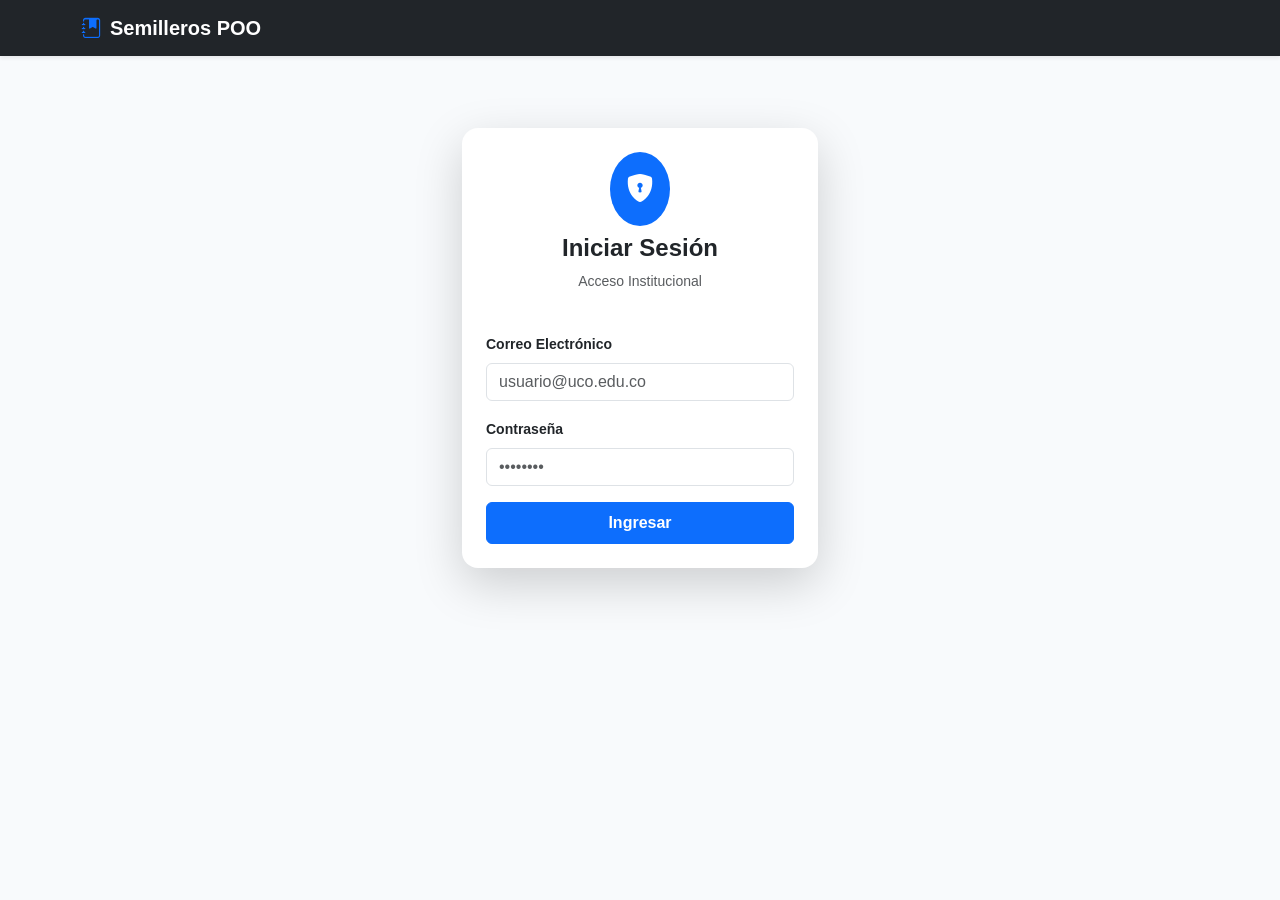
<file: final de poo/wwwroot/index.html>
﻿<!DOCTYPE html>
<html lang="es">
<head>
    <meta charset="UTF-8">
    <meta name="viewport" content="width=device-width, initial-scale=1.0">
    <title>Sistema Académico - Semilleros</title>
    <!-- Bootstrap 5 CSS e Iconos -->
    <link href="https://cdn.jsdelivr.net/npm/bootstrap@5.3.0/dist/css/bootstrap.min.css" rel="stylesheet">
    <link rel="stylesheet" href="https://cdn.jsdelivr.net/npm/bootstrap-icons@1.11.0/font/bootstrap-icons.css">
    <style>
        body {
            background-color: #f8fafc;
            font-family: 'Segoe UI', Tahoma, Geneva, Verdana, sans-serif;
        }

        .card-grupo {
            border: none;
            border-radius: 12px;
        }

        .article-box {
            background: #eef2ff;
            border-left: 4px solid #4f46e5;
            border-radius: 6px;
            padding: 12px;
        }

        .badge-estudiante {
            background-color: #f1f5f9;
            color: #334155;
            border: 1px solid #e2e8f0;
        }
    </style>
</head>
<body>

    <!-- Navegación Superior -->
    <nav class="navbar navbar-dark bg-dark shadow-sm">
        <div class="container">
            <a class="navbar-brand fw-bold" href="#">
                <i class="bi-journal-bookmark-fill me-2 text-primary"></i>Semilleros POO
            </a>
            <div class="d-flex align-items-center">
                <span class="text-white me-3 d-none" id="userBadge">
                    <i class="bi-person-circle me-1"></i> <span id="lblUser"></span>
                    <span class="badge bg-primary ms-1" id="lblRole"></span>
                </span>
                <button id="btnLogout" class="btn btn-outline-light btn-sm d-none">
                    <i class="bi-box-arrow-right me-1"></i> Cerrar Sesión
                </button>
            </div>
        </div>
    </nav>

    <div class="container py-4">

        <!-- VISTA: LOGIN -->
        <div id="viewLogin" class="row justify-content-center py-5">
            <div class="col-md-6 col-lg-4">
                <div class="card shadow-lg p-4 border-0 rounded-4">
                    <div class="text-center mb-4">
                        <div class="bg-primary text-white rounded-circle d-inline-flex p-3 mb-2">
                            <i class="bi-shield-lock-fill fs-3"></i>
                        </div>
                        <h4 class="fw-bold">Iniciar Sesión</h4>
                        <p class="text-muted small">Acceso Institucional</p>
                    </div>

                    <form id="formLogin">
                        <div class="mb-3">
                            <label class="form-label small fw-bold">Correo Electrónico</label>
                            <input type="email" id="txtEmail" class="form-control" placeholder="usuario@uco.edu.co" required>
                        </div>
                        <div class="mb-3">
                            <label class="form-label small fw-bold">Contraseña</label>
                            <input type="password" id="txtPassword" class="form-control" placeholder="••••••••" required>
                        </div>
                        <button type="submit" class="btn btn-primary w-100 py-2 fw-bold">
                            Ingresar
                        </button>
                    </form>
                </div>
            </div>
        </div>

        <!-- VISTA: PANEL DE CONTROL -->
        <div id="viewDashboard" class="d-none">
            <div class="d-flex justify-content-between align-items-center mb-4 pb-3 border-bottom">
                <div>
                    <h3 class="fw-bold text-dark mb-1" id="dashTitle">Panel de Gestión</h3>
                    <p class="text-muted mb-0" id="dashSubtitle">Consulta y administración de semilleros</p>
                </div>
            </div>

            <!-- Contenedor para Alertas -->
            <div id="alertContainer"></div>

            <!-- Contenido dinámico por Rol (Docente, Estudiante o Administrador) -->
            <div id="roleContent"></div>
        </div>

    </div>

    <!-- Script de Bootstrap 5 -->
    <script src="https://cdn.jsdelivr.net/npm/bootstrap@5.3.0/dist/js/bootstrap.bundle.min.js"></script>
    <script>
                const API_URL = '/api';
                let listaArticulosGlobal = [];

                // Procesar formulario de Inicio de Sesión
                document.getElementById('formLogin').addEventListener('submit', async (e) => {
                    e.preventDefault();
                    const email = document.getElementById('txtEmail').value;
                    const password = document.getElementById('txtPassword').value;

                    try {
                        const res = await fetch(`${API_URL}/Auth/login`, {
                            method: 'POST',
                            headers: { 'Content-Type': 'application/json' },
                            body: JSON.stringify({ email, password })
                        });

                        if (!res.ok) throw new Error("Credenciales inválidas");

                        const data = await res.json();
                        localStorage.setItem('jwtToken', data.token);
                        localStorage.setItem('userEmail', email);
                        localStorage.setItem('userRole', data.rol);

                        mostrarDashboard();
                    } catch (err) {
                        showAlert('Correo o contraseña incorrectos', 'danger');
                    }
                });

                // Cerrar sesión
                document.getElementById('btnLogout').addEventListener('click', () => {
                    localStorage.clear();
                    document.getElementById('viewLogin').classList.remove('d-none');
                    document.getElementById('viewDashboard').classList.add('d-none');
                    document.getElementById('userBadge').classList.add('d-none');
                    document.getElementById('btnLogout').classList.add('d-none');
                    document.getElementById('txtEmail').value = '';
                    document.getElementById('txtPassword').value = '';
                });

                // Configuración y enrutamiento del Dashboard según el Rol
                async function mostrarDashboard() {
                    const token = localStorage.getItem('jwtToken');
                    const role = localStorage.getItem('userRole');
                    const email = localStorage.getItem('userEmail');

                    if (!token) return;

                    document.getElementById('viewLogin').classList.add('d-none');
                    document.getElementById('viewDashboard').classList.remove('d-none');
                    document.getElementById('userBadge').classList.remove('d-none');
                    document.getElementById('btnLogout').classList.remove('d-none');
                    document.getElementById('lblUser').innerText = email;
                    document.getElementById('lblRole').innerText = role;

                    await cargarArticulos();

                    if (role === 'Docente') {
                        document.getElementById('dashTitle').innerText = "Panel Docente - Mis Grupos a Cargo";
                        document.getElementById('dashSubtitle').innerText = "Asigna manualmente artículos científicos exclusivos a tus 5 grupos.";
                        cargarVistaDocente();
                    } else if (role === 'Estudiante') {
                        document.getElementById('dashTitle').innerText = "Mi Semillero de Investigación";
                        document.getElementById('dashSubtitle').innerText = "Consulta tu grupo, compañero, docente y artículo asignado.";
                        cargarVistaEstudiante();
                    } else if (role === 'Administrador') {
                        document.getElementById('dashTitle').innerText = "Panel Administrador";
                        document.getElementById('dashSubtitle').innerText = "Vista consolidada general de todos los grupos y docentes.";
                        cargarVistaAdmin();
                    }
                }

                // Obtener la lista general de artículos para validar estado
                async function cargarArticulos() {
                    const token = localStorage.getItem('jwtToken');
                    const res = await fetch(`${API_URL}/Proceso/articulos`, {
                        headers: { 'Authorization': `Bearer ${token}` }
                    });
                    if (res.ok) listaArticulosGlobal = await res.json();
                }

                // VISTA DOCENTE: Sus 5 grupos con selector de artículos exclusivo
                async function cargarVistaDocente() {
                    const token = localStorage.getItem('jwtToken');

                    await cargarArticulos();

                    const res = await fetch(`${API_URL}/Proceso/docente/mis-grupos`, {
                        headers: { 'Authorization': `Bearer ${token}` }
                    });

                    const grupos = await res.json();
                    const container = document.getElementById('roleContent');
                    container.innerHTML = '<div class="row g-4" id="gridDocente"></div>';
                    const grid = document.getElementById('gridDocente');

                    grupos.forEach(grupo => {
                        let options = '<option value="0">-- Sin Artículo (Desasignar) --</option>';

                        listaArticulosGlobal.forEach(art => {
                            const esArticuloDeEsteGrupo = (grupo.articuloAsignado && grupo.articuloAsignado.id === art.id);

                            // Si el artículo ya está asignado a OTRO grupo, se inhabilita para exclusividad
                            if (art.asignado && !esArticuloDeEsteGrupo) {
                                options += `<option value="${art.id}" disabled style="color: #a0aec0;">#${art.id} - ${art.titulo} (ASIGNADO A OTRO GRUPO)</option>`;
                            } else {
                                const sel = esArticuloDeEsteGrupo ? 'selected' : '';
                                options += `<option value="${art.id}" ${sel}>#${art.id} - ${art.titulo}</option>`;
                            }
                        });

                        grid.innerHTML += `
                            <div class="col-md-6">
                                <div class="card card-grupo shadow-sm p-4 h-100">
                                    <div class="d-flex justify-content-between align-items-center mb-2">
                                        <h5 class="fw-bold text-dark mb-0">${grupo.nombreGrupo}</h5>
                                        <span class="badge bg-secondary">Grupo #${grupo.id}</span>
                                    </div>
                                    <small class="text-muted d-block mb-3">Docente: ${grupo.docenteNombre}</small>

                                    <div class="mb-3">
                                        <label class="form-label small fw-bold">Integrantes:</label><br>
                                        ${grupo.estudiantes.map(e => `<span class="badge badge-estudiante me-1 p-2"><i class="bi-person"></i> ${e.nombre} (${e.email})</span>`).join('')}
                                    </div>

                                    <div class="mt-auto pt-3 border-top">
                                        <label class="form-label small fw-bold">Asignación Exclusiva de Artículo:</label>
                                        <div class="input-group">
                                            <select class="form-select" id="selArticulo_${grupo.id}">
                                                ${options}
                                            </select>
                                            <button class="btn btn-primary" onclick="guardarAsignacionManual(${grupo.id})">
                                                <i class="bi-check-lg"></i> Asignar
                                            </button>
                                        </div>
                                    </div>
                                </div>
                            </div>`;
                    });
                }

                // Petición al backend para guardar la asignación exclusiva
                async function guardarAsignacionManual(grupoId) {
                    const token = localStorage.getItem('jwtToken');
                    const articuloId = document.getElementById(`selArticulo_${grupoId}`).value;

                    const res = await fetch(`${API_URL}/Proceso/docente/asignar-manual`, {
                        method: 'POST',
                        headers: {
                            'Authorization': `Bearer ${token}`,
                            'Content-Type': 'application/json'
                        },
                        body: JSON.stringify({ grupoId: parseInt(grupoId), articuloId: parseInt(articuloId) })
                    });

                    const data = await res.json();
                    if (res.ok) {
                        showAlert(data.mensaje, 'success');
                        cargarVistaDocente();
                    } else {
                        showAlert(data.mensaje, 'danger');
                    }
                }

                // VISTA ESTUDIANTE: Visualizar su grupo, compañero, docente y artículo asignado
                async function cargarVistaEstudiante() {
                    const token = localStorage.getItem('jwtToken');
                    const res = await fetch(`${API_URL}/Proceso/estudiante/mi-grupo`, {
                        headers: { 'Authorization': `Bearer ${token}` }
                    });

                    const grupo = await res.json();
                    const container = document.getElementById('roleContent');

                    const articuloHTML = grupo.articuloAsignado
                        ? `<div class="article-box mt-3">
                            <span class="badge bg-primary mb-2">Artículo Asignado #${grupo.articuloAsignado.id}</span>
                            <h5 class="fw-bold text-dark">${grupo.articuloAsignado.titulo}</h5>
                            <p class="text-muted mb-0 small">${grupo.articuloAsignado.resumen}</p>
                           </div>`
                        : `<div class="alert alert-warning mt-3">El docente a cargo aún no ha asignado un artículo a tu grupo.</div>`;

                    container.innerHTML = `
                        <div class="row justify-content-center">
                            <div class="col-md-8">
                                <div class="card shadow p-4 border-0 rounded-4">
                                    <h4 class="fw-bold text-primary mb-3">${grupo.nombreGrupo}</h4>
                                    <p class="mb-2"><strong><i class="bi-person-badge"></i> Docente a Cargo:</strong> ${grupo.docenteNombre} (${grupo.docenteEmail})</p>

                                    <div class="my-3">
                                        <strong><i class="bi-people-fill"></i> Integrantes del Grupo:</strong>
                                        <div class="mt-2">
                                            ${grupo.estudiantes.map(e => `<div class="badge badge-estudiante p-2 me-2 mb-2 fs-6"><i class="bi-person-circle"></i> ${e.nombre} - ${e.email}</div>`).join('')}
                                        </div>
                                    </div>

                                    ${articuloHTML}
                                </div>
                            </div>
                        </div>`;
                }

                // VISTA ADMINISTRADOR: Tabla consolidada de todos los grupos y docentes
                async function cargarVistaAdmin() {
                    const token = localStorage.getItem('jwtToken');
                    const res = await fetch(`${API_URL}/Proceso/admin/consolidado`, {
                        headers: { 'Authorization': `Bearer ${token}` }
                    });

                    const grupos = await res.json();
                    const container = document.getElementById('roleContent');

                    let filas = '';
                    grupos.forEach(g => {
                        const artStatus = g.articuloAsignado
                            ? `<span class="badge bg-success">#${g.articuloAsignado.id} - ${g.articuloAsignado.titulo}</span>`
                            : `<span class="badge bg-danger">Sin Asignar</span>`;

                        filas += `
                            <tr>
                                <td><strong>${g.id}</strong></td>
                                <td>${g.nombreGrupo}</td>
                                <td>${g.docenteNombre}<br><small class="text-muted">${g.docenteEmail}</small></td>
                                <td>${g.estudiantes.map(e => e.nombre).join(', ')}</td>
                                <td>${artStatus}</td>
                            </tr>`;
                    });

                    container.innerHTML = `
                        <div class="table-responsive bg-white rounded shadow-sm p-3">
                            <table class="table table-hover align-middle">
                                <thead class="table-dark">
                                    <tr>
                                        <th>#</th>
                                        <th>Grupo</th>
                                        <th>Docente</th>
                                        <th>Estudiantes</th>
                                        <th>Artículo Asignado</th>
                                    </tr>
                                </thead>
                                <tbody>${filas}</tbody>
                            </table>
                        </div>`;
                }

                // Mostrar Alertas emergentes
                function showAlert(msg, type) {
                    document.getElementById('alertContainer').innerHTML = `
                        <div class="alert alert-${type} alert-dismissible fade show" role="alert">
                            ${msg}
                            <button type="button" class="btn-close" data-bs-dismiss="alert"></button>
                        </div>`;
                }

                // Comprobar sesión al recargar la página
                if (localStorage.getItem('jwtToken')) {
                    mostrarDashboard();
                }
    </script>
</body>
</html>
</file>
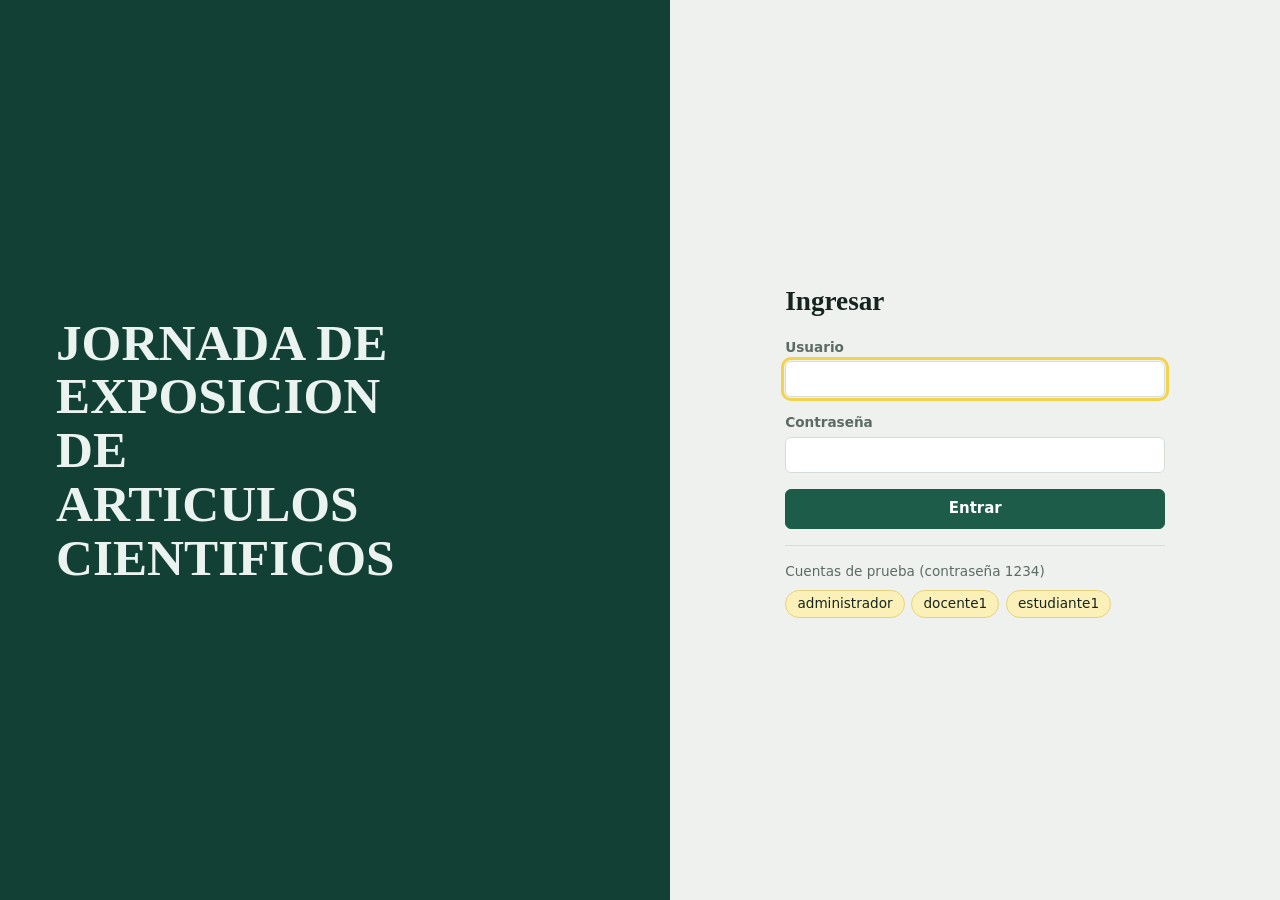
<file: POO_PROYECTO_FINAL_JEAC/API_JEAC_PROYECTO_FINAL/wwwroot/index.html>
<!doctype html>
<html lang="es">
<head>
  <meta charset="utf-8">
  <meta name="viewport" content="width=device-width, initial-scale=1">
  <title>JEAC · Cronograma de exposiciones</title>
  <link rel="stylesheet" href="css/estilos.css">
</head>
<body>

  <!-- Pantalla de ingreso -->
  <main id="vista-login" class="login">
    <section class="login-marca" aria-hidden="true">
      <h1>JORNADA DE EXPOSICION DE ARTICULOS CIENTIFICOS</h1>
    </section>

    <form id="form-login" class="login-form" autocomplete="on">
      <h2>Ingresar</h2>
      <label>Usuario
        <input id="usuario" name="usuario" autocomplete="username" required autofocus>
      </label>
      <label>Contraseña
        <input id="contrasena" name="contrasena" type="password" autocomplete="current-password" required>
      </label>
      <p id="login-error" class="error" role="alert" hidden></p>
      <button class="btn primario" id="login-btn">Entrar</button>

      <div class="demo">
        <p>Cuentas de prueba (contraseña 1234)</p>
        <div>
          <button type="button" data-u="administrador">administrador</button>
          <button type="button" data-u="docente1">docente1</button>
          <button type="button" data-u="estudiante1">estudiante1</button>
        </div>
      </div>
    </form>
  </main>

  <!-- Aplicación (después de ingresar) -->
  <div id="vista-app" hidden>
    <header class="top">
      <strong class="marca">JEAC</strong>
      <span id="top-rol" class="rol"></span>
      <span id="top-nombre" class="nombre"></span>
      <button class="btn" id="btn-salir">Salir</button>
    </header>
    <main id="contenido"></main>
  </div>

  <div id="toasts" aria-live="polite"></div>
  <script src="js/app.js"></script>
</body>
</html>
</file>
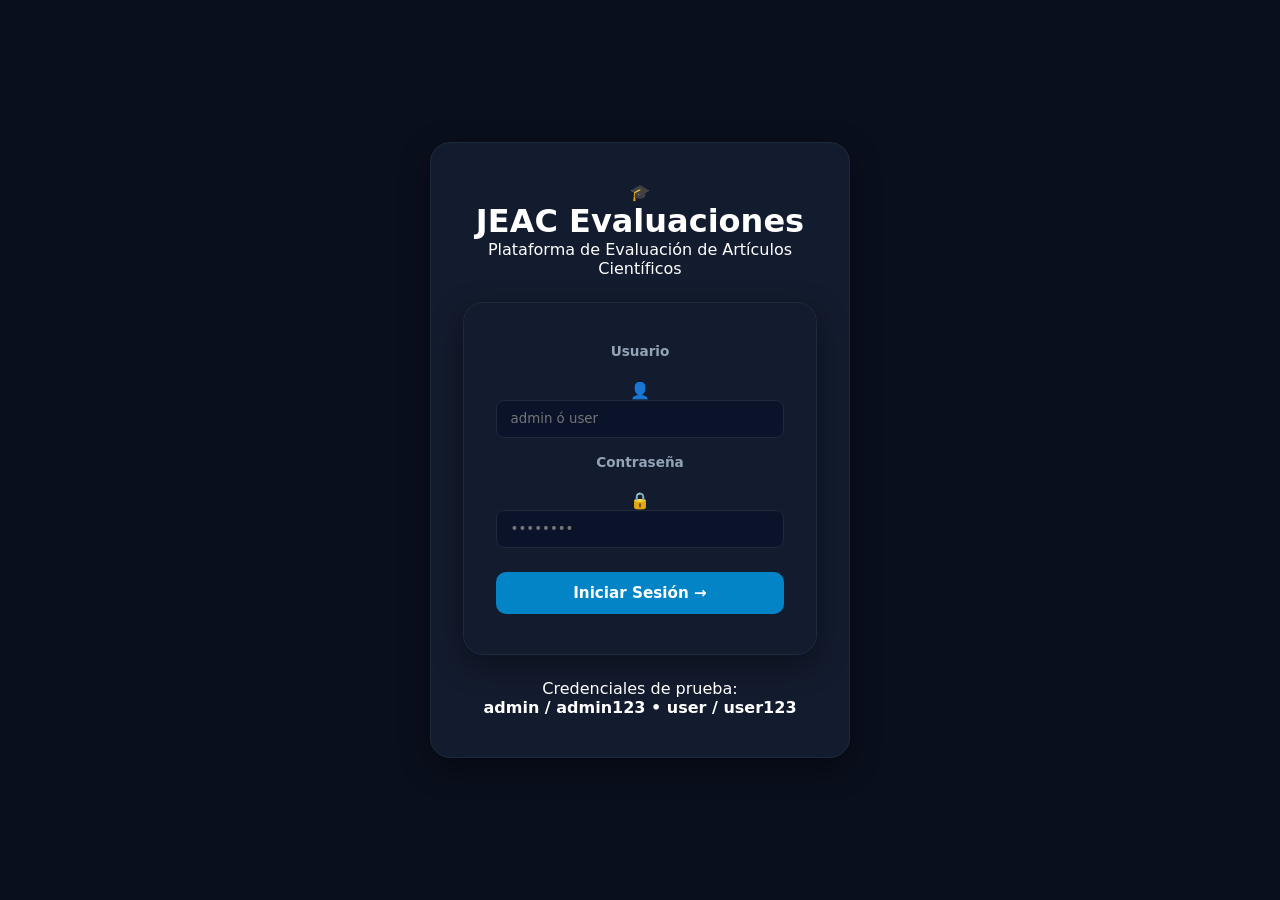
<file: Evaluacion_ArticulosJEAC/Evaluacion_ArticulosJEAC/Evaluacion_ArticulosJEAC.Api/wwwroot/index.html>
<!DOCTYPE html>
<html lang="es">
<head>
  <meta charset="UTF-8">
  <meta name="viewport" content="width=device-width, initial-scale=1">
  <title>JEAC · Evaluación de artículos</title>
  <link rel="stylesheet" href="css/estilos.css">
</head>
<body class="fondo-login">
  <main class="tarjeta-login">
    <div class="logo" aria-hidden="true">🎓</div>
    <h1>JEAC Evaluaciones</h1>
    <p class="subtitulo">Plataforma de Evaluación de Artículos Científicos</p>

    <form id="formLogin" novalidate>
      <label for="usuario">Usuario</label>
      <div class="campo-icono">
        <span aria-hidden="true">👤</span>
        <input id="usuario" type="text" placeholder="admin ó user" autocomplete="username" required>
      </div>

      <label for="contrasena">Contraseña</label>
      <div class="campo-icono">
        <span aria-hidden="true">🔒</span>
        <input id="contrasena" type="password" placeholder="••••••••" autocomplete="current-password" required>
      </div>

      <p id="errorLogin" class="error" role="alert" hidden></p>

      <button type="submit" id="botonLogin">Iniciar Sesión →</button>
    </form>

    <p class="credenciales">
      Credenciales de prueba:<br>
      <strong>admin / admin123 • user / user123</strong>
    </p>
  </main>

  <script src="js/api.js"></script>
  <script src="js/login.js"></script>
</body>
</html>
</file>
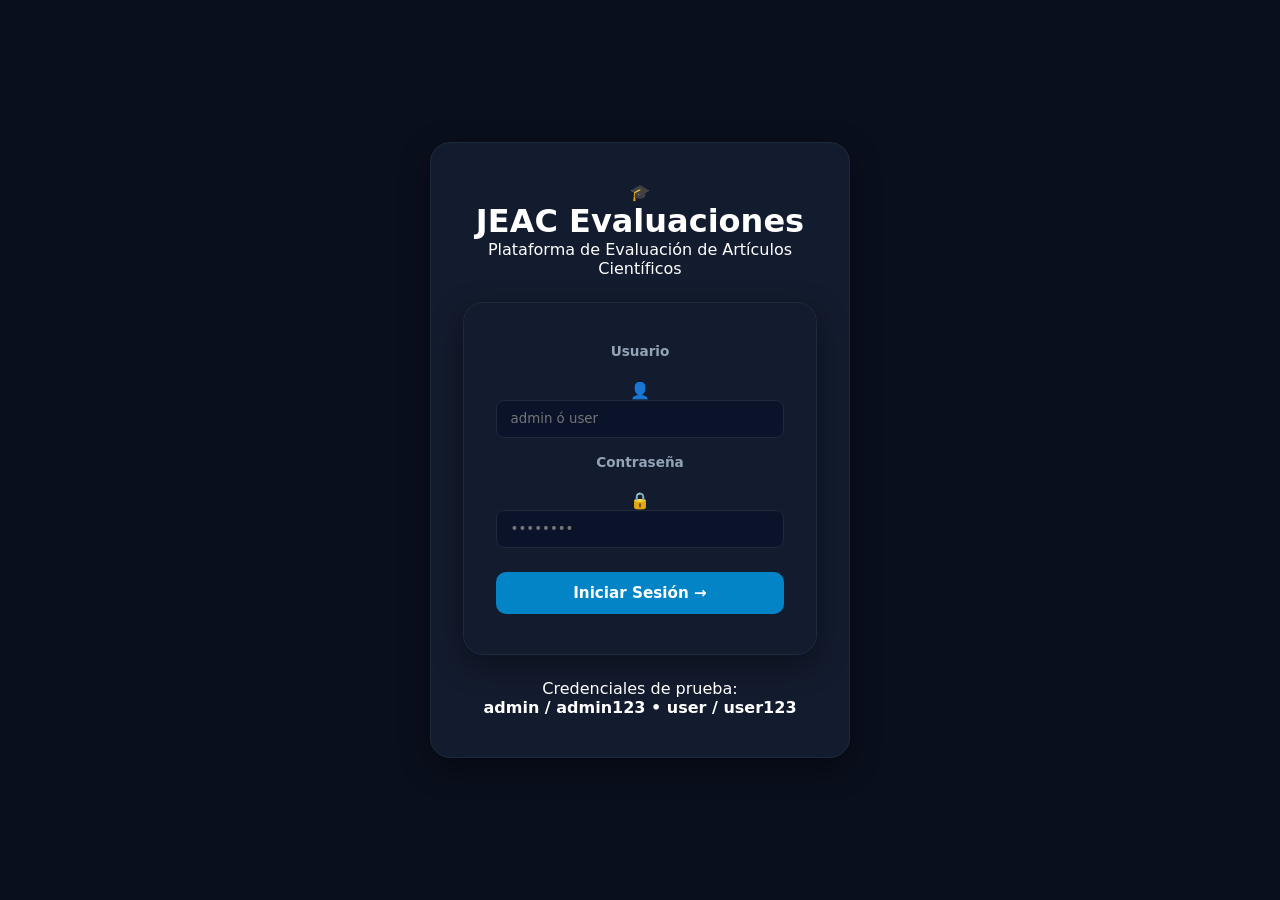
<file: Evaluacion_ArticulosJEAC/Evaluacion_ArticulosJEAC/Evaluacion_ArticulosJEAC.Api/wwwroot/panel.html>
<!DOCTYPE html>
<html lang="es">
<head>
  <meta charset="UTF-8">
  <meta name="viewport" content="width=device-width, initial-scale=1">
  <title>JEAC · Panel</title>
  <link rel="stylesheet" href="css/estilos.css">
</head>
<body>
  <header class="encabezado">
    <div class="marca">
      <span class="logo-pequeno" aria-hidden="true">🎓</span>
      <span>JEAC Evaluaciones</span>
    </div>
    <div class="sesion">
      <div>
        <strong id="nombreUsuario"></strong>
        <span class="rol" id="rolUsuario"></span>
      </div>
      <button type="button" id="botonSalir">Cerrar sesión</button>
    </div>
  </header>

  <nav class="menu" id="menu" hidden></nav>

  <main id="contenido">
    <p class="vacio">Cargando…</p>
  </main>

  <dialog id="modal"></dialog>
  <div id="aviso" class="aviso" role="status"></div>

  <script src="js/api.js"></script>
  <script src="js/panel.js"></script>
</body>
</html>
</file>
<file: POO_PROYECTO_FINAL_JEAC/API_JEAC_PROYECTO_FINAL/wwwroot/css/estilos.css>
:root {
  --fondo: #eef1ee;
  --panel: #ffffff;
  --tinta: #16241f;
  --suave: #5c6b65;
  --linea: #d6ddd8;
  --verde: #1d5c48;
  --verde-osc: #134034;
  --tiza: #f3d34a;
  --tiza-suave: #fbf0b8;
  --rojo: #b3343c;
  --serif: Rockwell, "Roboto Slab", Cambria, Georgia, serif;
  --sans: system-ui, -apple-system, "Segoe UI", Roboto, sans-serif;
}
* { box-sizing: border-box; }
[hidden] { display: none !important; }
body { margin: 0; background: var(--fondo); color: var(--tinta); font: 15px/1.45 var(--sans); }
h1, h2, h3 { font-family: var(--serif); margin: 0; font-weight: 700; }
button, input, select { font: inherit; color: inherit; }
:focus-visible { outline: 3px solid var(--tiza); outline-offset: 1px; }

/* ---------- Botones y campos ---------- */
.btn { border: 1px solid var(--linea); background: var(--panel); padding: .5rem .9rem; border-radius: 6px; cursor: pointer; }
.btn:hover { border-color: var(--verde); }
.btn.primario { background: var(--verde); border-color: var(--verde); color: #fff; font-weight: 600; }
.btn.primario:hover { background: var(--verde-osc); }
.btn.peligro { color: var(--rojo); border-color: #e3b9bc; }
.btn:disabled { opacity: .55; cursor: wait; }
label { display: grid; gap: .25rem; font-size: .85rem; color: var(--suave); font-weight: 600; }
input, select { border: 1px solid var(--linea); border-radius: 6px; padding: .45rem .55rem; background: #fff; width: 100%; font-weight: 400; color: var(--tinta); }
.error { color: var(--rojo); margin: 0; font-weight: 600; }
.vacio { color: #9aa6a0; }

/* ---------- Ingreso ---------- */
.login { min-height: 100vh; display: grid; grid-template-columns: 1.1fr 1fr; }
.login-marca { background: var(--verde-osc); color: #eaf3ef; padding: 4rem 3.5rem; display: flex; flex-direction: column; justify-content: center; gap: 1.2rem; }
.login-marca h1 { font-size: clamp(2rem, 4vw, 3.2rem); line-height: 1.05; max-width: 14ch; }
.login-marca p { margin: 0; color: #b7d0c6; max-width: 36ch; }
.pizarra { margin-top: 1.5rem; display: grid; gap: .5rem; max-width: 460px; }
.pizarra div { display: grid; grid-template-columns: 4.2rem 1fr; gap: .8rem; align-items: baseline; border-top: 1px solid #2f6454; padding-top: .5rem; }
.pizarra b { background: var(--tiza); color: var(--tinta); padding: .1rem .4rem; border-radius: 3px; font-variant-numeric: tabular-nums; text-align: center; }
.pizarra span { font-family: var(--serif); font-style: italic; }
.login-form { align-self: center; justify-self: center; width: min(380px, 90%); display: grid; gap: 1rem; }
.login-form h2 { font-size: 1.7rem; }
.demo { border-top: 1px solid var(--linea); padding-top: 1rem; }
.demo p { margin: 0 0 .5rem; color: var(--suave); font-size: .85rem; }
.demo div { display: flex; gap: .4rem; flex-wrap: wrap; }
.demo button { background: var(--tiza-suave); border: 1px solid #e6d27a; border-radius: 999px; padding: .2rem .7rem; cursor: pointer; font-size: .85rem; }

/* ---------- Barra superior ---------- */
.top { display: flex; align-items: center; gap: .8rem; padding: .7rem 1.2rem; background: var(--verde-osc); color: #fff; position: sticky; top: 0; z-index: 5; }
.marca { font-family: var(--serif); font-size: 1.3rem; letter-spacing: .04em; margin-right: auto; }
.rol { background: var(--tiza); color: var(--tinta); border-radius: 4px; padding: .1rem .55rem; font-weight: 700; font-size: .85rem; }
.nombre { color: #cfe1d9; }
.top .btn { background: transparent; color: #fff; border-color: #4d8574; }

/* ---------- Disposición ---------- */
#contenido { padding: 1.2rem; max-width: 1700px; margin: 0 auto; }
.dos-col { display: grid; grid-template-columns: minmax(430px, 5fr) 7fr; gap: 1.2rem; align-items: start; }
.panel { background: var(--panel); border: 1px solid var(--linea); border-radius: 8px; padding: 1.1rem; }
.panel-cab { display: flex; align-items: center; justify-content: space-between; gap: 1rem; margin-bottom: .9rem; flex-wrap: wrap; }
.panel-cab h2 { font-size: 1.25rem; }
.pill { background: var(--tiza-suave); border: 1px solid #e6d27a; border-radius: 999px; padding: .1rem .7rem; font-size: .8rem; font-weight: 600; }
.pill.editando { background: var(--tiza); }

.campos { display: grid; grid-template-columns: 1fr 1fr; gap: .7rem; }
.generador { display: grid; grid-template-columns: 1fr 1fr 1fr auto; gap: .7rem; align-items: end; margin: .9rem 0; padding: .8rem; background: var(--fondo); border-radius: 6px; }

/* ---------- Tablas ---------- */
.tabla-wrap { overflow-x: auto; }
.tabla { width: 100%; border-collapse: collapse; }
.tabla th { text-align: left; font-size: .8rem; color: var(--suave); border-bottom: 2px solid var(--tinta); padding: .4rem .5rem; white-space: nowrap; }
.tabla td { padding: .5rem; border-bottom: 1px solid var(--linea); vertical-align: top; }
.tabla .hora { white-space: nowrap; font-variant-numeric: tabular-nums; font-weight: 700; }
.tabla .hora input { width: 6.2rem; padding: .3rem .35rem; }
.tabla .articulo { font-family: var(--serif); font-style: italic; min-width: 12rem; }
.tabla small { color: var(--suave); }
.icono { border: 0; background: transparent; font-size: 1.3rem; line-height: 1; color: var(--suave); cursor: pointer; padding: .2rem .4rem; border-radius: 4px; }
.icono:hover { color: var(--rojo); background: #f7e6e7; }
.nota { color: var(--suave); font-size: .85rem; margin: .7rem 0 0; }
.acciones { display: flex; gap: .6rem; flex-wrap: wrap; margin-top: 1rem; }
.acciones .derecha { margin-left: auto; }

.crono tbody tr { border-left: 5px solid var(--bloque, var(--verde)); }
.crono tbody tr.click { cursor: pointer; }
.crono tbody tr.click:hover { background: #f4f7f5; }
.crono tbody tr.sel { background: var(--tiza-suave); }
.crono .fecha { white-space: nowrap; }
.filtros { display: flex; gap: .6rem; align-items: center; }
.filtros select { width: auto; }
.resumen { color: var(--suave); font-size: .85rem; margin: 0 0 .7rem; }

/* ---------- Estudiante ---------- */
.mi-horario { max-width: 760px; margin: 2rem auto; }
.ticket { background: var(--panel); border: 1px solid var(--linea); border-radius: 10px; overflow: hidden; }
.ticket-cab { background: var(--verde-osc); color: #fff; padding: 1.4rem 1.6rem; }
.ticket-cab h2 { font-size: 1.6rem; }
.ticket-cab p { margin: .2rem 0 0; color: #b7d0c6; }
.ticket-hora { display: inline-block; background: var(--tiza); color: var(--tinta); font-weight: 800; padding: .15rem .6rem; border-radius: 4px; margin-top: .8rem; font-size: 1.4rem; font-variant-numeric: tabular-nums; }
.ticket dl { margin: 0; padding: 1.2rem 1.6rem 1.6rem; display: grid; grid-template-columns: 9rem 1fr; gap: .8rem 1rem; }
.ticket dt { color: var(--suave); font-weight: 600; }
.ticket dd { margin: 0; }
.ticket .titulo { font-family: var(--serif); font-style: italic; font-size: 1.2rem; }
.vacio-estado { text-align: center; color: var(--suave); padding: 3rem 1rem; }

/* ---------- Avisos ---------- */
#toasts { position: fixed; bottom: 1rem; right: 1rem; display: grid; gap: .5rem; z-index: 20; max-width: min(420px, 90vw); }
.toast { background: var(--tinta); color: #fff; padding: .7rem 1rem; border-radius: 6px; border-left: 5px solid var(--tiza); }
.toast.mal { border-left-color: #ff7b84; }

@media (max-width: 1050px) {
  .dos-col { grid-template-columns: 1fr; }
  .login { grid-template-columns: 1fr; }
  .login-marca { padding: 2rem 1.5rem; }
  .pizarra { display: none; }
}
@media print {
  .top, .btn, .filtros, #toasts { display: none !important; }
  body { background: #fff; }
  .editor { display: none; }
  .dos-col { display: block; }
}
@media (prefers-reduced-motion: no-preference) {
  .toast { animation: entra .2s ease-out; }
  @keyframes entra { from { opacity: 0; transform: translateY(8px); } }
}
</file>
<file: Evaluacion_ArticulosJEAC/Evaluacion_ArticulosJEAC/Evaluacion_ArticulosJEAC.Api/wwwroot/css/estilos.css>
/* =========================================================
   ESTILOS COMPLETOS JEAC EVALUACIONES (ADMIN + DOCENTE)
   ========================================================= */

:root {
    --bg-pantalla: #0a0f1d;
    --bg-tarjeta: #131b2e;
    --bg-input: #0b132b;
    --borde-color: #1e293b;
    --texto-principal: #ffffff;
    --texto-secundario: #94a3b8;
    --azul-boton: #0284c7;
    --azul-hover: #0369a1;
    --rojo-cerrar: #ef4444;
    --verde-exito: #10b981;
}

* {
    box-sizing: border-box;
    margin: 0;
    padding: 0;
    font-family: 'Segoe UI', system-ui, -apple-system, sans-serif;
}

body {
    background-color: var(--bg-pantalla);
    color: var(--texto-principal);
    min-height: 100vh;
}

    /* ---------------------------------------------------------
   1. CENTRADO DEL LOGIN (index.html)
   --------------------------------------------------------- */
    body:has(#formLogin),
    body:has(.card-login),
    body:has(.tarjeta-login),
    body:has(input[type="password"]):not(:has(#menu)) {
        display: flex !important;
        justify-content: center !important;
        align-items: center !important;
        min-height: 100vh !important;
    }

.card, .card-login, .tarjeta-login, form#formLogin, div:has(> #formLogin) {
    background-color: var(--bg-tarjeta) !important;
    width: 100% !important;
    max-width: 420px !important;
    padding: 2.5rem 2rem !important;
    border-radius: 20px !important;
    border: 1px solid var(--borde-color) !important;
    box-shadow: 0 10px 30px rgba(0, 0, 0, 0.4) !important;
    text-align: center !important;
    margin: 1.5rem auto !important;
}

/* ---------------------------------------------------------
   2. ENCABEZADO Y MENÚ DE NAVEGACIÓN
   --------------------------------------------------------- */
header, .header-panel, .top-bar {
    background-color: var(--bg-tarjeta) !important;
    border-bottom: 1px solid var(--borde-color) !important;
    padding: 1rem 2rem !important;
    display: flex !important;
    justify-content: space-between !important;
    align-items: center !important;
}

#menu, nav, .nav-tabs {
    background-color: var(--bg-pantalla) !important;
    padding: 1rem 2rem 0.5rem 2rem !important;
    display: flex !important;
    gap: 0.5rem !important;
    flex-wrap: wrap !important;
    border-bottom: 1px solid var(--borde-color) !important;
}

    #menu button, .nav-tab, button[data-pestana] {
        background-color: var(--bg-tarjeta) !important;
        color: var(--texto-secundario) !important;
        border: 1px solid var(--borde-color) !important;
        padding: 0.5rem 1.1rem !important;
        border-radius: 8px !important;
        font-size: 0.85rem !important;
        font-weight: 600 !important;
        cursor: pointer !important;
        transition: all 0.2s ease !important;
    }

        #menu button:hover, #menu button.activo, button[data-pestana].activo {
            background-color: var(--azul-boton) !important;
            color: #ffffff !important;
            border-color: var(--azul-boton) !important;
        }

#botonSalir, .btn-salir, .btn-logout, button:contains("Cerrar") {
    background-color: rgba(239, 68, 68, 0.15) !important;
    color: #fca5a5 !important;
    border: 1px solid rgba(239, 68, 68, 0.4) !important;
    padding: 0.45rem 1rem !important;
    border-radius: 8px !important;
    font-size: 0.85rem !important;
    font-weight: 600 !important;
    cursor: pointer !important;
}

    #botonSalir:hover, .btn-salir:hover {
        background-color: var(--rojo-cerrar) !important;
        color: #ffffff !important;
    }

/* ---------------------------------------------------------
   3. ESTILOS DE LA VISTA DOCENTE (panel.js)
   --------------------------------------------------------- */
/* Contenedor principal */
#contenido, main, .main-container {
    max-width: 1200px !important;
    margin: 1.5rem auto !important;
    padding: 0 1.5rem !important;
}

/* Fila de métricas/resumen (Artículos asignados, Calificados, Pendientes) */
.resumen {
    display: grid !important;
    grid-template-columns: repeat(auto-fit, minmax(220px, 1fr)) !important;
    gap: 1.25rem !important;
    margin-bottom: 2rem !important;
}

.tarjeta-resumen {
    background-color: var(--bg-tarjeta) !important;
    border: 1px solid var(--borde-color) !important;
    border-radius: 14px !important;
    padding: 1.5rem !important;
    text-align: center !important;
    box-shadow: 0 4px 15px rgba(0, 0, 0, 0.2) !important;
}

    .tarjeta-resumen .valor {
        font-size: 2.2rem !important;
        font-weight: 700 !important;
        color: var(--azul-boton) !important;
        margin-bottom: 0.25rem !important;
    }

    .tarjeta-resumen .etiqueta {
        font-size: 0.85rem !important;
        color: var(--texto-secundario) !important;
        text-transform: uppercase !important;
        letter-spacing: 0.05em !important;
    }

/* Lista de ponencias / artículos asignados */
.lista-articulos {
    display: flex !important;
    flex-direction: column !important;
    gap: 1.5rem !important;
}

.articulo {
    background-color: var(--bg-tarjeta) !important;
    border: 1px solid var(--borde-color) !important;
    border-radius: 16px !important;
    padding: 1.75rem !important;
    box-shadow: 0 4px 20px rgba(0, 0, 0, 0.25) !important;
}

    .articulo h3 {
        font-size: 1.25rem !important;
        color: #ffffff !important;
        margin-bottom: 0.5rem !important;
    }

    .articulo .meta {
        font-size: 0.9rem !important;
        color: var(--texto-secundario) !important;
        margin-bottom: 0.4rem !important;
        line-height: 1.4 !important;
    }

        .articulo .meta strong {
            color: #ffffff !important;
        }

    .articulo .pie {
        display: flex !important;
        justify-content: space-between !important;
        align-items: center !important;
        margin-top: 1.5rem !important;
        padding-top: 1rem !important;
        border-top: 1px solid var(--borde-color) !important;
    }

    /* Botón Calificar / Editar Nota */
    .articulo button, [data-calificar] {
        background-color: var(--azul-boton) !important;
        color: #ffffff !important;
        border: none !important;
        padding: 0.65rem 1.4rem !important;
        border-radius: 8px !important;
        font-size: 0.9rem !important;
        font-weight: 600 !important;
        cursor: pointer !important;
        transition: all 0.2s ease !important;
    }

        .articulo button:hover, [data-calificar]:hover {
            background-color: var(--azul-hover) !important;
        }

.nota-grande {
    font-size: 1.2rem !important;
    font-weight: 700 !important;
    color: var(--verde-exito) !important;
}

/* ---------------------------------------------------------
   4. FORMULARIOS, TABLAS Y MODAL (VISTA ADMIN)
   --------------------------------------------------------- */
.panel, section {
    background-color: var(--bg-tarjeta) !important;
    border: 1px solid var(--borde-color) !important;
    border-radius: 16px !important;
    padding: 1.75rem !important;
    margin-bottom: 1.5rem !important;
}

.formulario, form {
    display: flex !important;
    flex-direction: column !important;
    gap: 1rem !important;
}

    .formulario > div, form > div {
        display: flex !important;
        flex-direction: column !important;
        max-width: 450px !important;
    }

label {
    font-size: 0.85rem !important;
    font-weight: 600 !important;
    color: var(--texto-secundario) !important;
    margin-bottom: 0.35rem !important;
}

input, select, textarea {
    background-color: var(--bg-input) !important;
    color: var(--texto-principal) !important;
    border: 1px solid var(--borde-color) !important;
    border-radius: 8px !important;
    padding: 0.65rem 0.85rem !important;
}

    input:focus, select:focus, textarea:focus {
        outline: none !important;
        border-color: var(--azul-boton) !important;
    }

/* Modal emergente para ingresar la nota */
dialog, modal, .modal-contenido {
    background-color: var(--bg-tarjeta) !important;
    color: var(--texto-principal) !important;
    border: 1px solid var(--borde-color) !important;
    border-radius: 16px !important;
    padding: 2rem !important;
    max-width: 500px !important;
    margin: auto !important;
    box-shadow: 0 10px 40px rgba(0,0,0,0.6) !important;
}

    dialog::backdrop {
        background: rgba(5, 10, 24, 0.8) !important;
    }

/* Tabla de Administración */
table {
    width: 100% !important;
    border-collapse: collapse !important;
    margin-top: 1rem !important;
}

th {
    color: var(--texto-secundario) !important;
    border-bottom: 2px solid var(--borde-color) !important;
    padding: 0.75rem 1rem !important;
    text-align: left !important;
    font-size: 0.8rem !important;
}

td {
    border-bottom: 1px solid var(--borde-color) !important;
    padding: 0.85rem 1rem !important;
    font-size: 0.9rem !important;
}

/* Chips de Estado */
.chip {
    padding: 0.25rem 0.75rem !important;
    border-radius: 15px !important;
    font-size: 0.75rem !important;
    font-weight: 600 !important;
    display: inline-block !important;
}

.chip-ok {
    background-color: rgba(16, 185, 129, 0.2);
    color: #34d399;
}

.chip-alerta {
    background-color: rgba(245, 158, 11, 0.2);
    color: #fbbf24;
}

.chip-pendiente {
    background-color: rgba(148, 163, 184, 0.2);
    color: #cbd5e1;
}


/* =========================================================
   ESTILOS DIRECTOS PARA BOTONES DEL PANEL
   ========================================================= */

/* 1. Botón de Cerrar Sesión (Arriba a la derecha) */
#botonSalir,
.btn-salir,
.btn-logout {
    background-color: rgba(239, 68, 68, 0.15) !important;
    color: #fca5a5 !important;
    border: 1px solid rgba(239, 68, 68, 0.4) !important;
    padding: 0.45rem 1rem !important;
    border-radius: 8px !important;
    font-size: 0.85rem !important;
    font-weight: 600 !important;
    cursor: pointer !important;
    display: inline-block !important;
    margin-top: 0.5rem !important;
    transition: all 0.2s ease !important;
}

    #botonSalir:hover,
    .btn-salir:hover,
    .btn-logout:hover {
        background-color: #ef4444 !important;
        color: #ffffff !important;
    }

/* 2. Botón de Guardar / Asignar (Azul redondeado) */
#formCatalogo button[type="submit"],
#formAsignar button[type="submit"],
form button[type="submit"],
.btn-primary {
    width: 100% !important;
    background-color: #0284c7 !important;
    color: #ffffff !important;
    border: none !important;
    padding: 0.75rem 1.5rem !important;
    border-radius: 10px !important;
    font-size: 0.95rem !important;
    font-weight: 600 !important;
    cursor: pointer !important;
    margin-top: 0.5rem !important;
    transition: all 0.2s ease !important;
}

    #formCatalogo button[type="submit"]:hover,
    #formAsignar button[type="submit"]:hover,
    form button[type="submit"]:hover {
        background-color: #0369a1 !important;
    }

/* 3. Botones de Eliminar / Quitar en las tablas (Rojos redondeados) */
button.peligro,
table button,
.btn-danger {
    background-color: rgba(239, 68, 68, 0.2) !important;
    color: #fca5a5 !important;
    border: 1px solid rgba(239, 68, 68, 0.4) !important;
    padding: 0.35rem 0.75rem !important;
    border-radius: 6px !important;
    font-size: 0.8rem !important;
    font-weight: 600 !important;
    cursor: pointer !important;
    transition: all 0.2s ease !important;
}

    button.peligro:hover,
    table button:hover,
    .btn-danger:hover {
        background-color: #ef4444 !important;
        color: #ffffff !important;
    }
</file>
